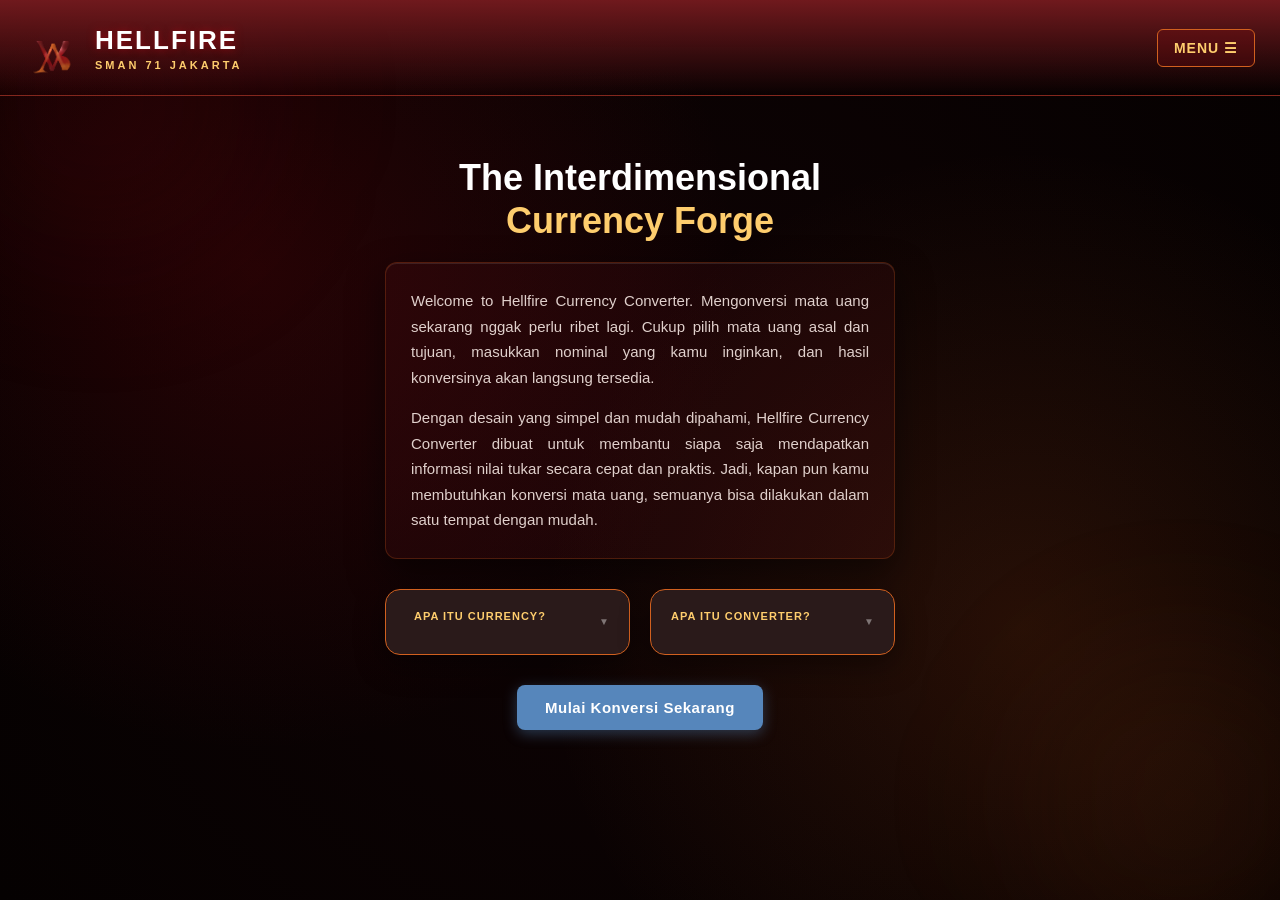
<file: index.html>
<!DOCTYPE html>
<html lang="id">
<head>
    <meta charset="UTF-8">
    <meta name="viewport" content="width=device-width, initial-scale=1.0">
    <title>Hellfire Forge - Converter</title>
    <link rel="stylesheet" href="styles.css">
</head>
<body>

    <header>
        <div class="brand-section">
            <img src="LOGO_HELLFIRE.png" alt="Logo Hellfire" class="brand-logo">
            
            <div class="brand-text">
                <h1>Hellfire</h1>
                <p>SMAN 71 Jakarta</p>
            </div>
        </div>
        
        <div class="menu-container">
            <button class="menu-toggle">MENU ☰</button>
            <div class="dropdown-menu">
                <a href="index.html" class="active">Home</a>
                <a href="about.html">About us</a>
                <a href="design.html">Design</a>
                <a href="product.html">Product</a>
            </div>
    </header>

    <div class="main-container">
        
        <h2>The Interdimensional<br><span>Currency Forge</span></h2>
        
        <div class="info-card">
            <p>
                Welcome to Hellfire Currency Converter. Mengonversi mata uang sekarang nggak perlu ribet lagi. Cukup pilih mata uang asal dan tujuan, masukkan nominal yang kamu inginkan, dan hasil konversinya akan langsung tersedia.
            </p>
            <p>
                Dengan desain yang simpel dan mudah dipahami, Hellfire Currency Converter dibuat untuk membantu siapa saja mendapatkan informasi nilai tukar secara cepat dan praktis. Jadi, kapan pun kamu membutuhkan konversi mata uang, semuanya bisa dilakukan dalam satu tempat dengan mudah.
            </p>
        </div>

        <div class="cards-kolom-wrapper">
            
            <div class="info-card-mini card-currency">
                <div class="card-trigger">
                    <div class="card-status">
                        <span class="status-dot pulsing"></span>
                        <span class="status-trend"><strong>Apa itu Currency?</strong></span>
                    </div>
                    <span class="panah-tanda">▼</span>
                </div>
                <div class="card-content">
                    <p>
                        <strong>“Currency”—Mata Uang.</strong> Angka yang terus bergerak, nilai yang naik dan turun. Seperti detak nadi dunia bisa melambung tinggi penuh kepastian, bisa juga merosot membawa ragu.
                    </p>
                </div>
            </div>

            <div class="info-card-mini card-converter">
                <div class="card-trigger">
                    <div class="card-status">
                        <span class="status-trend"><strong>Apa itu Converter?</strong></span>
                    </div>
                    <span class="panah-tanda">▼</span>
                </div>
                <div class="card-content">
                    <p>
                        <strong>“Converter”—Pengonversi.</strong> Sebuah jembatan yang menghubungkan dua titik berbeda. Ada kesetaraan, ada arah, dan ada kepastian nilai di ujungnya.
                    </p>
                </div>
            </div>

        </div> 

        <a href="product.html" class="btn-primary">Mulai Konversi Sekarang</a>
    </div>

    <script src="scripts.js"></script>
</body>
</html>
</file>
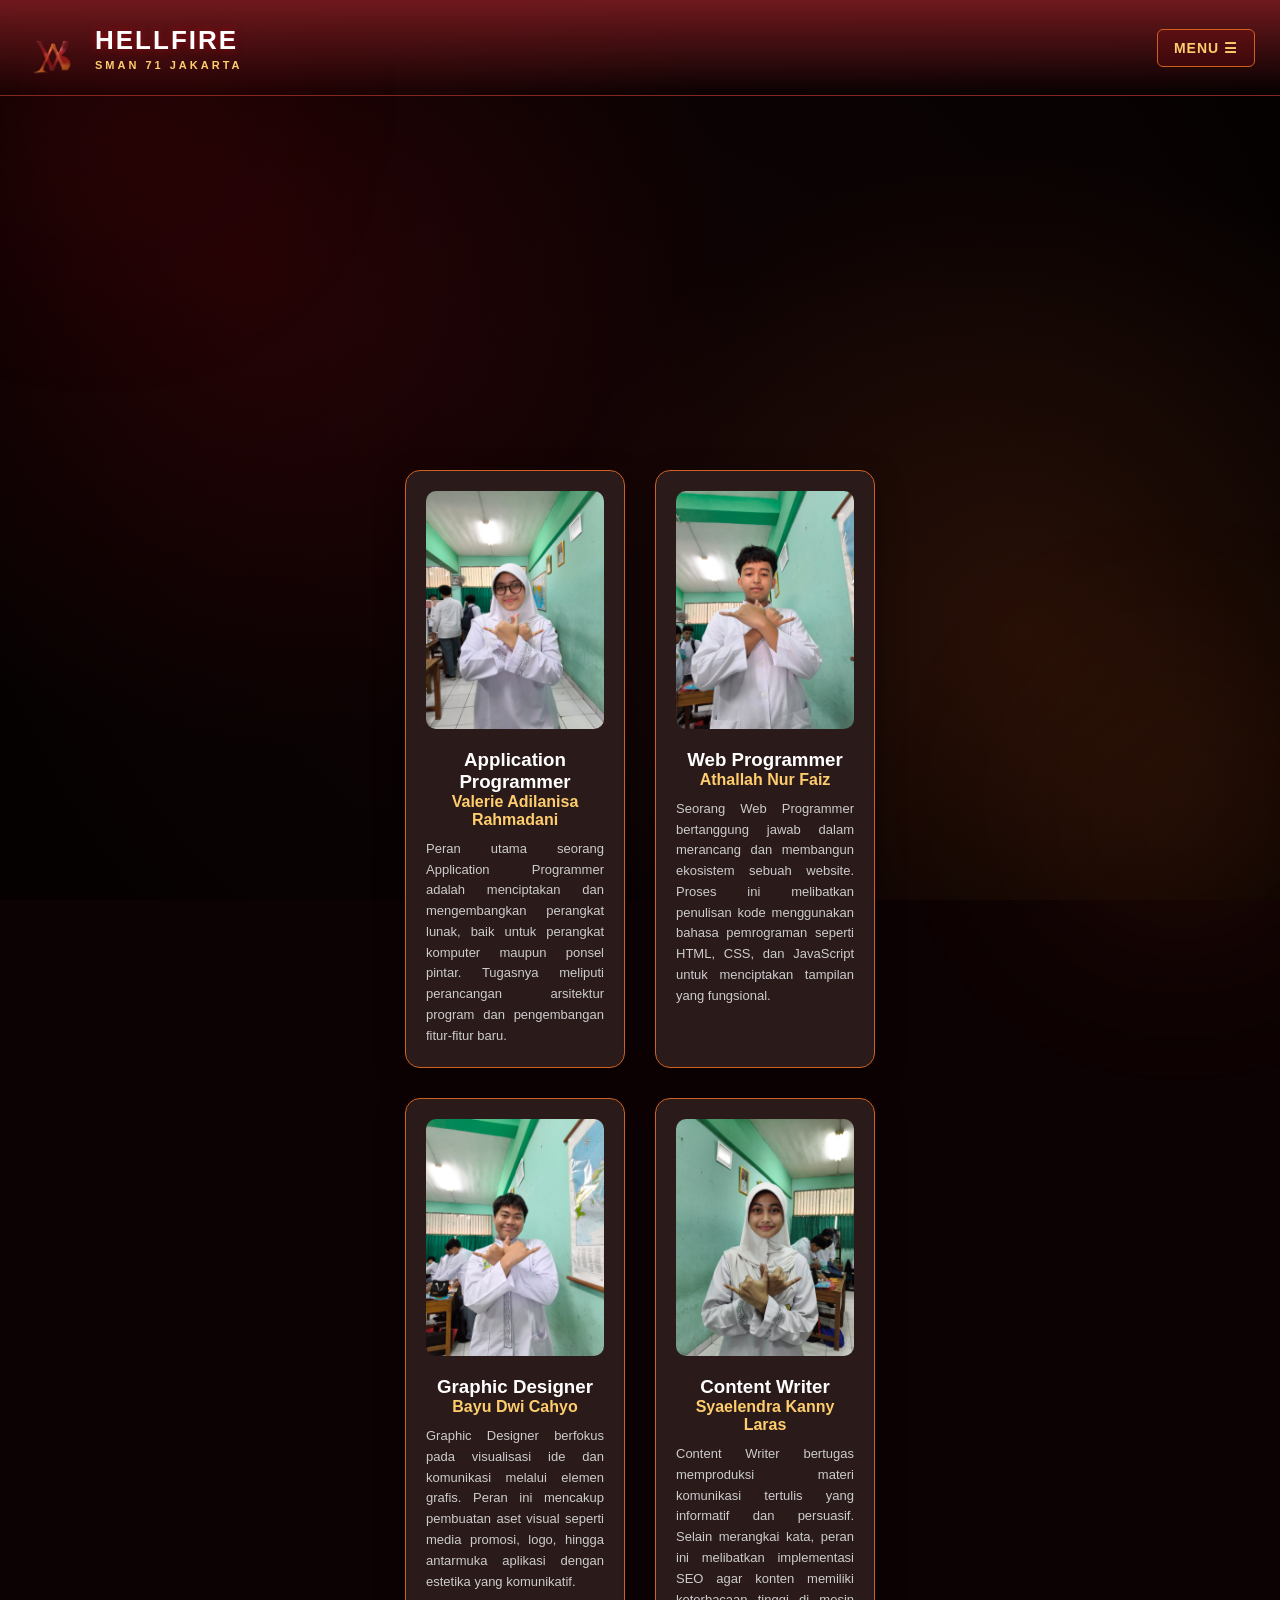
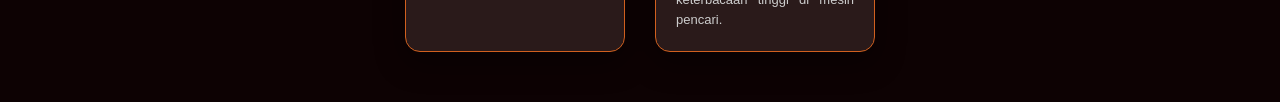
<file: about.html>
<main>
<!DOCTYPE html>
<html lang="id">
<head>
    <meta charset="UTF-8">
    <meta name="viewport" content="width=device-width, initial-scale=1.0">
    <title>About Us - Nama Web Kamu</title>
    <link rel="stylesheet" href="styles.css">
</head>
<body>

    <header>
        <div class="brand-section">
            <img src="LOGO_HELLFIRE.png" alt="Logo Hellfire" class="brand-logo">
            
            <div class="brand-text">
                <h1>Hellfire</h1>
                <p>SMAN 71 Jakarta</p>
            </div>
        </div>
        
        <div class="menu-container">
            <button class="menu-toggle">MENU ☰</button>
            <div class="dropdown-menu">
                <a href="index.html">Home</a>
                <a href="about.html" class="active">About us</a>
                <a href="design.html">Design</a>
                <a href="product.html">Product</a>
            </div>
    </header>

    <main class="main-container">
        <div class="canva-wrapper">
    <div style="position: relative; width: 100%; height: 0; padding-top: 56.2500%; overflow: hidden; border-radius: 8px;">
      <iframe loading="lazy" style="position: absolute; width: 100%; height: 100%; top: 0; left: 0; border: none;"
        src="https://www.canva.com/design/DAHHDqNru4s/e2QpsmhtZtkZnGmbxNhpxQ/view?embed" allowfullscreen>
      </iframe>
    </div>
</div>

<div class="profile-grid">
    <div class="info-card-mini">
        <img src="valerie.jpg" class="card-image">
        <h3>Application Programmer</h3>
        <p><strong>Valerie Adilanisa Rahmadani</strong></p>
        <p class="desc-text">Peran utama seorang Application Programmer adalah menciptakan dan mengembangkan perangkat lunak, baik untuk perangkat komputer maupun ponsel pintar. Tugasnya meliputi perancangan arsitektur program dan pengembangan fitur-fitur baru.</p>
    </div>

    <div class="info-card-mini">
        <img src="athallah.jpg" class="card-image">
        <h3>Web Programmer</h3>
        <p><strong>Athallah Nur Faiz</strong></p>
        <p class="desc-text">Seorang Web Programmer bertanggung jawab dalam merancang dan membangun ekosistem sebuah website. Proses ini melibatkan penulisan kode menggunakan bahasa pemrograman seperti HTML, CSS, dan JavaScript untuk menciptakan tampilan yang fungsional.</p>
    </div>

    <div class="info-card-mini">
        <img src="bayu.jpg" class="card-image">
        <h3>Graphic Designer</h3>
        <p><strong>Bayu Dwi Cahyo</strong></p>
        <p class="desc-text">Graphic Designer berfokus pada visualisasi ide dan komunikasi melalui elemen grafis. Peran ini mencakup pembuatan aset visual seperti media promosi, logo, hingga antarmuka aplikasi dengan estetika yang komunikatif.</p>
    </div>

    <div class="info-card-mini">
        <img src="kanny.jpg" class="card-image">
        <h3>Content Writer</h3>
        <p><strong>Syaelendra Kanny Laras</strong></p>
        <p class="desc-text">Content Writer bertugas memproduksi materi komunikasi tertulis yang informatif dan persuasif. Selain merangkai kata, peran ini melibatkan implementasi SEO agar konten memiliki keterbacaan tinggi di mesin pencari.</p>
    </div>
</div>
    </main>

    <script src="scripts.js"></script>
</body>
</html>
</main>
</file>
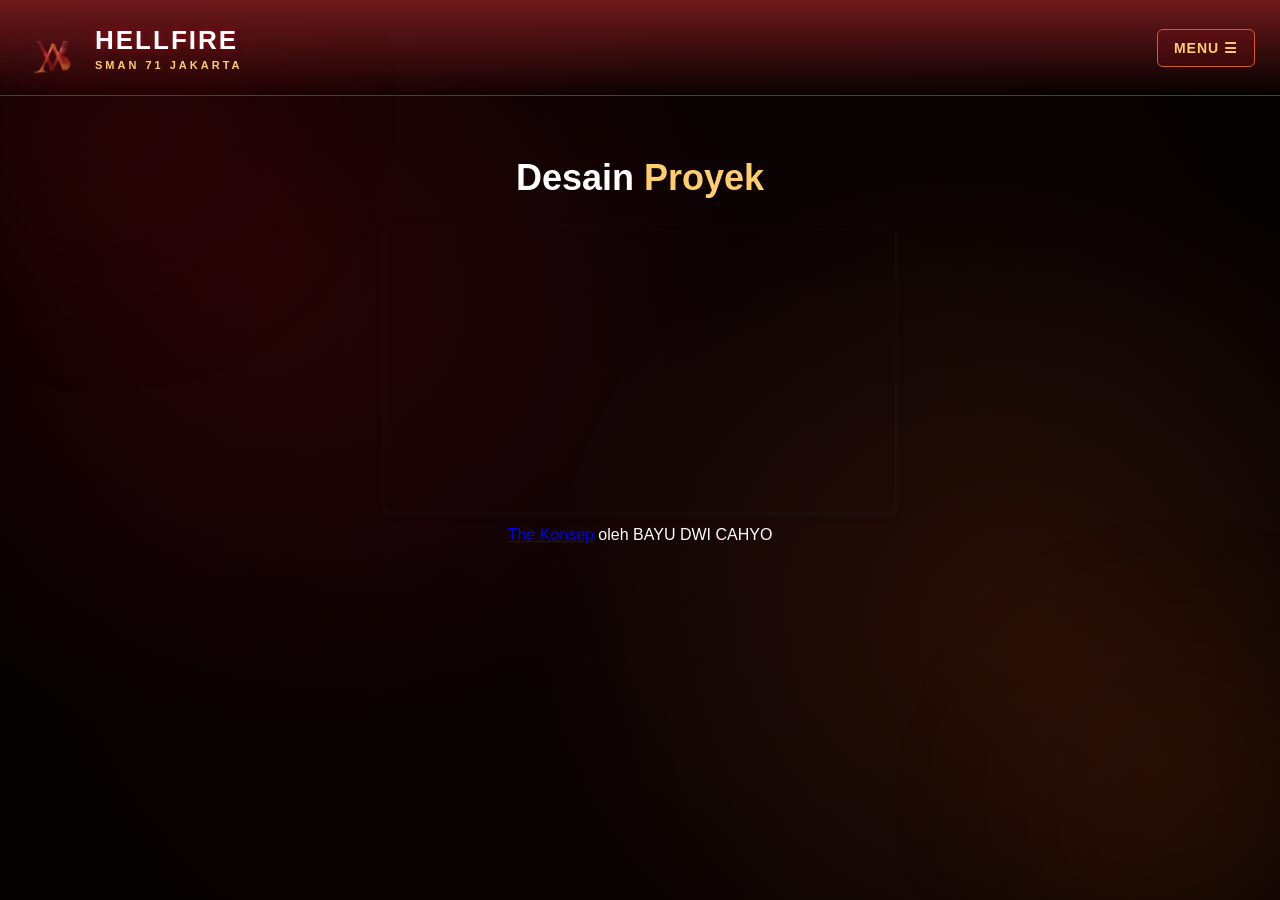
<file: design.html>
<main>
<!DOCTYPE html>
<html lang="id">
<head>
    <meta charset="UTF-8">
    <meta name="viewport" content="width=device-width, initial-scale=1.0">
    <title>About Us - Nama Web Kamu</title>
    <link rel="stylesheet" href="styles.css">
</head>
<body>

    <header>
        <div class="brand-section">
            <img src="LOGO_HELLFIRE.png" alt="Logo Hellfire" class="brand-logo">
            
            <div class="brand-text">
                <h1>Hellfire</h1>
                <p>SMAN 71 Jakarta</p>
            </div>
        </div>
        
        <div class="menu-container">
            <button class="menu-toggle">MENU ☰</button>
            <div class="dropdown-menu">
                <a href="index.html">Home</a>
                <a href="about.html">About us</a>
                <a href="design.html" class="active">Design</a>
                <a href="product.html">Product</a>
            </div>
    </header>

    <main class="main-container">
        <h2>Desain <span>Proyek</span></h2>
        <div style="position: relative; width: 100%; height: 0; padding-top: 56.2500%;
 padding-bottom: 0; box-shadow: 0 2px 8px 0 rgba(63,69,81,0.16); margin-top: 1.6em; margin-bottom: 0.9em; overflow: hidden;
 border-radius: 8px; will-change: transform;">
  <iframe loading="lazy" style="position: absolute; width: 100%; height: 100%; top: 0; left: 0; border: none; padding: 0;margin: 0;"
    src="https://www.canva.com/design/DAHJEBP7_eA/Dv83mW3pYJvLuVIN0n2YDg/view?embed" allowfullscreen="allowfullscreen" allow="fullscreen">
  </iframe>
</div>
<a href="https:&#x2F;&#x2F;www.canva.com&#x2F;design&#x2F;DAHJEBP7_eA&#x2F;Dv83mW3pYJvLuVIN0n2YDg&#x2F;view?utm_content=DAHJEBP7_eA&amp;utm_campaign=designshare&amp;utm_medium=embeds&amp;utm_source=link" target="_blank" rel="noopener">The Konsep</a> oleh BAYU DWI CAHYO
    </main>

    <script src="scripts.js"></script>
</body>
</html>
</main>
</file>
<file: styles.css>
body {
    margin: 0;
    padding: 0;
    font-family: 'Segoe UI', Roboto, sans-serif;
    color: #ffffff;
    min-height: 100vh;
    
    background-color: #0d0203;
    background-image: 
        radial-gradient(circle at 20% 30%, rgba(151, 10, 18, 0.2) 0%, transparent 40%),
        radial-gradient(circle at 80% 70%, rgba(209, 96, 31, 0.15) 0%, transparent 40%),
        radial-gradient(circle at 50% 50%, rgba(15, 3, 4, 1) 0%, #050101 100%);
    background-attachment: fixed;
    position: relative;
    overflow-x: hidden;
}

body::before, body::after {
    content: "";
    position: fixed;
    width: 300px;
    height: 300px;
    border-radius: 50%;
    background: rgba(151, 10, 18, 0.12);
    filter: blur(80px); 
    z-index: -1; 
    pointer-events: none;
}

body::before {
    top: -50px;
    left: -50px;
    animation: gerakAsapUtama 12s infinite alternate ease-in-out;
}

body::after {
    bottom: -50px;
    right: -50px;
    background: rgba(209, 96, 31, 0.08);
    animation: gerakAsapKedua 15s infinite alternate ease-in-out;
}

@keyframes gerakAsapUtama {
    0% { transform: translate(0, 0) scale(1); }
    100% { transform: translate(80px, 50px) scale(1.3); background: rgba(209, 96, 31, 0.15); }
}

@keyframes gerakAsapKedua {
    0% { transform: translate(0, 0) scale(1.2); }
    100% { transform: translate(-100px, -60px) scale(0.9); background: rgba(151, 10, 18, 0.12); }
}
header {
    display: flex;
    justify-content: space-between;
    align-items: center;
    padding: 20px 25px;
    background: linear-gradient(to bottom, #70191D, transparent); 
    border-bottom: 1px solid rgba(209, 96, 31, 0.2); 
}

.brand-section h1 {
    font-size: 26px;
    font-weight: 900;
    text-transform: uppercase;
    margin: 0;
    letter-spacing: 2px;
    color: #ffffff;
    text-shadow: 0 0 8px #970A12; 
}

.brand-section p {
    font-size: 11px;
    letter-spacing: 3px;
    text-transform: uppercase;
    color: #FECD6D; 
    margin: 3px 0 0 0;
    font-weight: bold;
}

.brand-section {
    display: flex;
    align-items: center;
    gap: 15px; 
}

.brand-text {
    display: flex;
    flex-direction: column;
}

.brand-logo {
    width: 55px; 
    height: 55px;
    object-fit: contain;
}

.menu-container {
    position: relative;
}

.menu-toggle {
    background-color: rgba(151, 10, 18, 0.2); 
    border: 1px solid #D1601F; 
    font-size: 14px;
    font-weight: bold;
    color: #FECD6D;
    cursor: pointer;
    padding: 10px 16px;
    border-radius: 6px;
    letter-spacing: 1px;
    transition: 0.3s;
}

.menu-toggle:hover {
    background-color: #D1601F;
    color: white;
}

.dropdown-menu {
    position: absolute;
    top: 50px;
    right: 0;
    background-color: #1a0506;
    border: 1px solid #5686BB; 
    border-radius: 8px;
    width: 160px;
    box-shadow: 0px 8px 24px rgba(0,0,0,0.6);
    overflow: hidden;
    z-index: 100;
    display: none; /* Sembunyi di awal, nanti dibuka pakai JS */
}

.dropdown-menu a {
    display: block;
    padding: 12px;
    text-align: left;
    text-decoration: none;
    color: #ffffff;
    font-size: 14px;
    border-bottom: 1px solid rgba(151, 10, 18, 0.2);
    transition: 0.2s;
    padding-left: 20px;
}

.dropdown-menu a.active {
    background-color: #5686BB; 
    color: white;
    font-weight: bold;
}

.dropdown-menu a:hover:not(.active) {
    background-color: rgba(209, 96, 31, 0.2);
    color: #FECD6D;
}

/* 4. KONTEN TENGAH */
.main-container {
    max-width: 550px;
    margin: 60px auto 0 auto;
    padding: 0 20px;
    text-align: center;
}

.project-badge {
    display: inline-block;
    background-color: #970A12; 
    color: #ffffff;
    font-size: 11px;
    font-weight: bold;
    padding: 4px 10px;
    border-radius: 20px;
    text-transform: uppercase;
    letter-spacing: 1px;
    margin-bottom: 15px;
}

.main-container h2 {
    font-size: 36px;
    font-weight: 800;
    line-height: 1.2;
    margin: 0 0 20px 0;
    color: #ffffff;
}

.main-container h2 span {
    color: #FECD6D; 
}

.info-card {
    background: rgba(112, 25, 29, 0.15); 
    border: 1px solid rgba(209, 96, 31, 0.25); 
    padding: 25px;
    border-radius: 12px;
    box-shadow: 0 10px 30px rgba(0, 0, 0, 0.4);
    margin-bottom: 30px;
}

.info-card p {
    font-size: 15px;
    line-height: 1.7;
    color: #e0d0cc;
    text-align: justify;
    margin: 0 0 15px 0;
}

.info-card p:last-child {
    margin-bottom: 0;
}

.btn-primary {
    display: inline-flex;
    align-items: center;
    background-color: #5686BB; 
    color: white;
    text-decoration: none;
    padding: 14px 28px;
    font-weight: bold;
    font-size: 15px;
    border-radius: 8px;
    letter-spacing: 0.5px;
    box-shadow: 0 4px 14px rgba(86, 134, 187, 0.4);
    transition: 0.3s;
}

.btn-primary:hover {
    background-color: #D1601F; 
    box-shadow: 0 4px 14px rgba(209, 96, 31, 0.4);
    transform: translateY(-2px);
}

.cards-kolom-wrapper {
    display: flex;
    gap: 20px; /* Jarak spasi antar kotak kanan-kiri */
    margin-bottom: 30px;
    text-align: justify;
}

.info-card-mini {
    flex: 1; /* Biar ukuran kanan dan kiri sama rata */
    background: rgba(112, 25, 29, 0.15); 
    border: 1px solid rgba(209, 96, 31, 0.25); 
    padding: 20px;
    border-radius: 12px;
    box-shadow: 0 10px 30px rgba(0, 0, 0, 0.4);
}

.info-card-mini strong {
    color: #FECD6D;
}

@media (max-width: 600px) {
    .cards-kolom-wrapper {
        flex-direction: column;
        gap: 15px;
    }
}

.card-status {
    display: flex;
    align-items: center;
    gap: 8px;
    font-size: 11px;
    text-transform: uppercase;
    letter-spacing: 1px;
    margin-bottom: 12px;
    color: rgba(255, 255, 255, 0.6);
}

.info-card {
    box-shadow: 0 15px 35px rgba(0, 0, 0, 0.5), inset 0 1px 0 rgba(255, 255, 255, 0.1);
}

.card-trigger {
    display: flex;
    justify-content: space-between;
    align-items: center;
    cursor: pointer;
    user-select: none;
}

.card-trigger:hover .status-trend {
    color: #ffffff;
}

.panah-tanda {
    font-size: 10px;
    color: rgba(255, 255, 255, 0.4);
    transition: transform 0.3s ease;
}

.card-content {
    max-height: 0;
    overflow: hidden;
    transition: max-height 0.4s cubic-bezier(0.4, 0, 0.2, 1), margin-top 0.3s ease;
    opacity: 0;
    transition: opacity 0.3s ease, max-height 0.4s ease;
}

.info-card-mini.aktif .card-content {
    max-height: 200px; 
    margin-top: 15px;
    opacity: 1;
}

.info-card-mini.aktif .panah-tanda {
    transform: rotate(180deg);
    color: #FECD6D;
}

.info-card-mini.aktif .status-trend strong {
    color: #FECD6D;
}

/* PRODUCT PAGE - PYTHON CURRENCY CONVERTER */
.product-container {
    max-width: 760px;
}

.product-intro p {
    text-align: center;
}

.converter-card {
    background: linear-gradient(145deg, rgba(112, 25, 29, 0.28), rgba(13, 2, 3, 0.88));
    border: 1px solid rgba(254, 205, 109, 0.22);
    border-radius: 18px;
    padding: 26px;
    box-shadow: 0 18px 45px rgba(0, 0, 0, 0.55), inset 0 1px 0 rgba(255,255,255,0.08);
    margin-bottom: 45px;
}

.converter-header {
    display: flex;
    align-items: center;
    justify-content: space-between;
    gap: 16px;
    margin-bottom: 22px;
}

.converter-label {
    margin: 0 0 6px 0;
    color: #FECD6D;
    font-size: 12px;
    letter-spacing: 1.5px;
    text-transform: uppercase;
    font-weight: 700;
}

.converter-header h3 {
    margin: 0;
    font-size: 27px;
    text-align: left;
}

.status-pill {
    display: inline-flex;
    align-items: center;
    justify-content: center;
    min-width: 92px;
    padding: 8px 12px;
    border-radius: 999px;
    background: rgba(86, 134, 187, 0.18);
    border: 1px solid rgba(86, 134, 187, 0.55);
    color: #ffffff;
    font-size: 12px;
    font-weight: 700;
}

.converter-grid {
    display: grid;
    grid-template-columns: 1fr 1fr auto 1fr;
    gap: 14px;
    align-items: end;
    text-align: left;
}

.converter-grid label {
    color: #FECD6D;
    font-size: 13px;
    font-weight: 700;
    letter-spacing: 0.5px;
}

.converter-grid input,
.converter-grid select {
    width: 100%;
    box-sizing: border-box;
    margin-top: 8px;
    padding: 13px 12px;
    border-radius: 10px;
    border: 1px solid rgba(209, 96, 31, 0.55);
    background: rgba(5, 1, 1, 0.72);
    color: #ffffff;
    outline: none;
    font-size: 15px;
}

.converter-grid input:focus,
.converter-grid select:focus {
    border-color: #FECD6D;
    box-shadow: 0 0 0 3px rgba(254, 205, 109, 0.12);
}

.swap-button {
    height: 46px;
    width: 46px;
    border-radius: 50%;
    border: 1px solid rgba(254, 205, 109, 0.45);
    background: rgba(209, 96, 31, 0.2);
    color: #FECD6D;
    cursor: pointer;
    font-size: 22px;
    transition: 0.25s;
}

.swap-button:hover {
    transform: rotate(180deg);
    background: rgba(209, 96, 31, 0.42);
}

.convert-button {
    border: none;
    cursor: pointer;
    margin-top: 22px;
    width: 100%;
    justify-content: center;
}

.convert-button:disabled {
    cursor: not-allowed;
    opacity: 0.55;
}

.result-box {
    margin-top: 22px;
    padding: 20px;
    border-radius: 14px;
    background: rgba(0, 0, 0, 0.28);
    border: 1px solid rgba(255,255,255,0.08);
    text-align: left;
}

.result-title {
    margin: 0 0 8px 0;
    color: #FECD6D;
    font-size: 12px;
    text-transform: uppercase;
    letter-spacing: 1px;
    font-weight: 800;
}

.result-box h3 {
    margin: 0;
    font-size: 23px;
    color: #ffffff;
    word-break: break-word;
}

.rate-info {
    margin: 10px 0 0 0;
    color: #e0d0cc;
    font-size: 13px;
    line-height: 1.5;
}

@media (max-width: 720px) {
    .converter-header {
        flex-direction: column;
        align-items: flex-start;
    }

    .converter-grid {
        grid-template-columns: 1fr;
    }

    .swap-button {
        width: 100%;
        border-radius: 10px;
    }
}

.canva-wrapper {
    max-width: 900px;
    margin: 40px auto; /* Memberi jarak atas bawah */
    padding: 0 20px;
}

/* Reset Dasar */
* { box-sizing: border-box; margin: 0; padding: 0; }

/* Grid Profil */
.profile-grid {
    display: grid;
    grid-template-columns: repeat(2, 1fr); /* Paksa 2 kolom */
    gap: 30px;                            /* Jarak antar kotak (ini yang bikin ga mepet) */
    max-width: 900px;
    margin: 50px auto;                    /* Jarak atas bawah */
    padding: 0 20px;
}

.info-card-mini {
    background: #2a1a1a;
    border: 1px solid #d1601f;
    padding: 25px;
    border-radius: 15px;
    text-align: center;
}

.card-image {
    width: 100%;
    height: 200px;
    object-fit: cover;
    border-radius: 10px;
    margin-bottom: 20px;
}

/* Responsif */
@media (max-width: 768px) {
    .profile-grid { grid-template-columns: 1fr; } /* Jadi 1 kolom di HP */
}

.info-card-mini {
    width: 100%;
    max-width: 350px;   
    margin: 0 auto;     
    background: #2a1a1a;
    border: 1px solid #d1601f;
    padding: 20px;
    border-radius: 15px;
    text-align: center;
}

.desc-text {
    font-size: 13px;       
    line-height: 1.6;      
    color: #cccccc;        
    margin-top: 10px;
    text-align: justify;   
}

.info-card-mini {
    display: flex;
    flex-direction: column;
}

/* Container pembungkus kartu */
.container-kartu {
    display: flex; /* Atau 'grid' */
    flex-wrap: wrap; /* Supaya otomatis turun ke bawah kalau tidak muat */
    gap: 20px;       /* INI KUNCI UTAMA: Memberi jarak 20px antar kotak */
    padding: 20px;   /* Memberi jarak dari pinggir layar */
    justify-content: center; /* Supaya kartu selalu di tengah */
}

/* Setiap kartu */
.info-card-mini {
    flex: 1 1 300px; /* Kartu akan memenuhi ruang tapi minimal 300px lebarnya */
    margin: 0;       /* Pastikan tidak ada margin tambahan yang aneh */
}

.card-image {
    width: 100%;
    height: auto;
    border-radius: 10px;
    display: block; /* Menghilangkan spasi aneh di bawah gambar */
}
</file>
